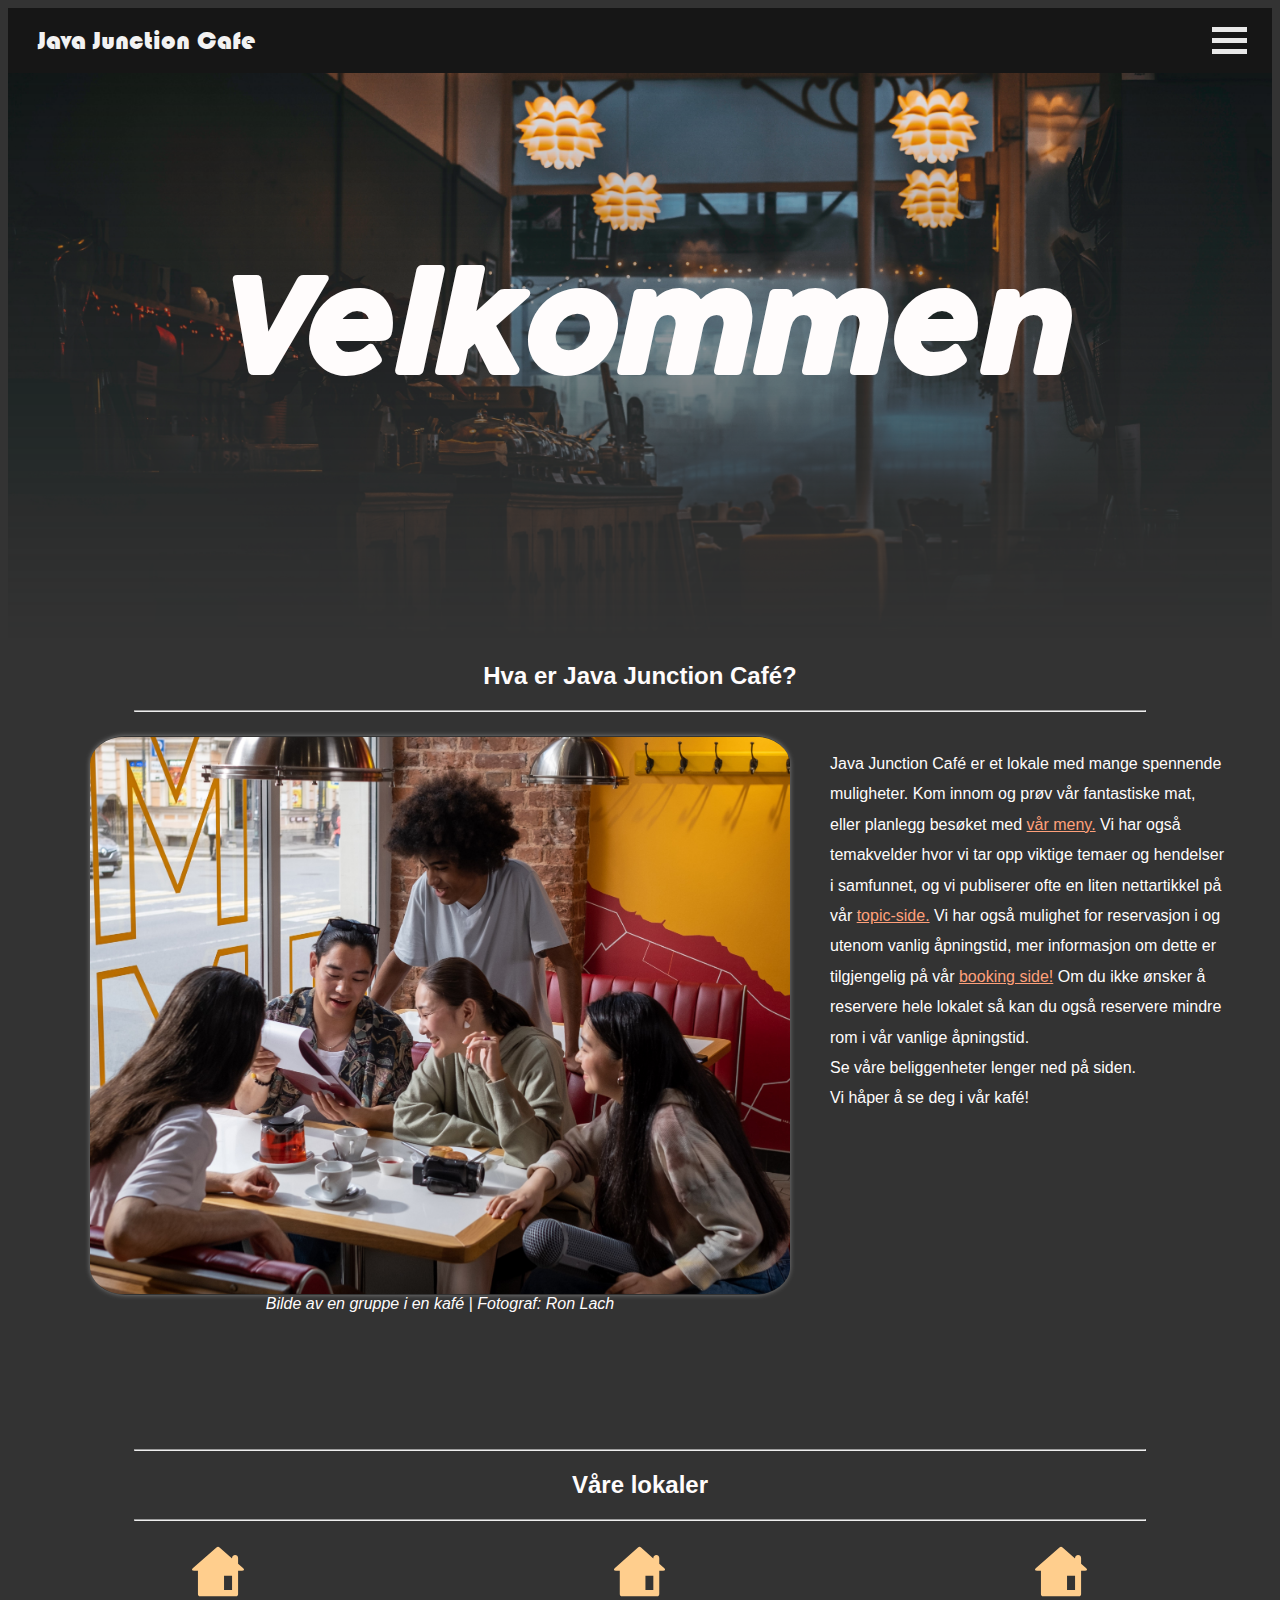
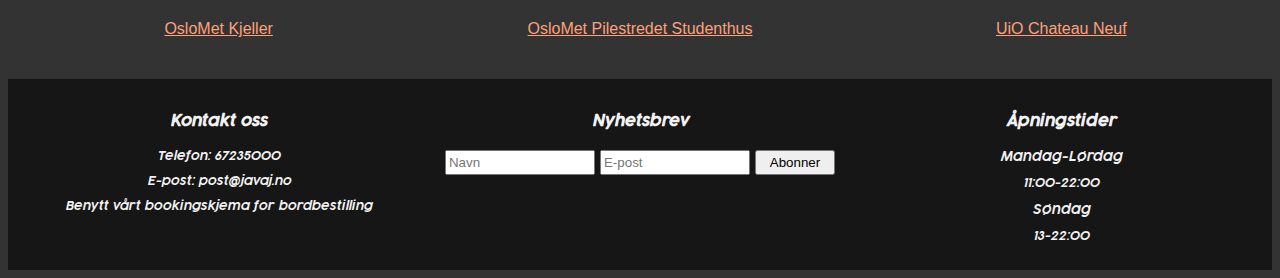
<file: index.html>
<!--
       Studentnummer
    S375161     Olivia
    S375138     Amanda
    S359200     Aisha
    S375115     Shang
-->
<!DOCTYPE html>
<title>Java Junction Cafe - Home</title>
<html>
    <head>
        <script src="functions.js"></script>
        <meta charset="UTF-8">
        <html lang="nb">
        <meta name="viewport" content="width=device-width, initial scale=1.0">
        <link rel="stylesheet" href="styles.css">
    </head>
    <body>
        <header>
            <div class="topnav">
                <a href="index.html">Java Junction Cafe</a>
                <a href="#main" class="contentskip">Hopp til innhold</a>
                
                <button type="button" class="burgermenu" onclick="openNav(this)" onfocus="openNav(this)" aria-label="navigasjonsmeny">
                    <div class="bar"></div>
                    <div class="bar"></div>
                    <div class="bar"></div>
                </button>

                <div id="mySidenav" class="sidenav">
                    <button type="button" class="closebtn" onclick="closeNav()">&times;</button>
                    <a href="index.html">Hjem</a>
                    <a href="booking.html">Book bord</a>
                    <a href="meny.html">Vår meny</a>
                    <a href="accessibility.html">Tilgjengelighet</a>
                    <a href="topical.html">Topic page</a>
                    <button type="button" class="hiddenbtn" onclick="closeNav()" onblur="closeNav()" aria-label="lukk navigasjonsmenyen"></button>
                </div>
            </div>
        </header>

        <main id="main">
            <div class="container">
                <!--Bildet er hentet fra : https://www.pexels.com/nb-no/bilde/koselig-virksomhet-interior-innendors-776538/-->
                <img class="main" src="img/pexels-Welcome.jpg" alt="Bilde av en tom kafe">
                <div class="centered"><h1>Velkommen</h1></div>
            </div>

            <div>
                <h2>Hva er Java Junction Café?</h2>
                <hr>
                
                <div class="content-container">
                    <div class="information-content">
                        <figure class="detaljer">
                            <!--Bildet er hentet fra : https://www.pexels.com/nb-no/bilde/samarbeid-sitte-kafe-te-9809824/-->
                            <img width="100%" height="100%" src="img/gruppebilde.jpg" alt="Bilde av en gruppe i en kafé">
                            <figcaption>Bilde av en gruppe i en kafé | Fotograf: Ron Lach</figcaption>
                        </figure>
                    </div>
                        
                    <div class="content-text-container">
                        <div class="information-content">
                            <p>
                                Java Junction Café er et lokale med mange spennende muligheter. 
                                Kom innom og prøv vår fantastiske mat, eller planlegg besøket med <a href="meny.html">vår meny.</a> 
                                Vi har også temakvelder hvor vi tar opp viktige temaer og hendelser i samfunnet, 
                                og vi publiserer ofte en liten nettartikkel på vår <a href="topical.html">topic-side.</a> 
                                Vi har også mulighet for reservasjon i og utenom vanlig åpningstid, 
                                mer informasjon om dette er tilgjengelig på vår <a href="booking.html">booking side!</a> 
                                Om du ikke ønsker å reservere hele lokalet så kan du også reservere mindre rom i vår vanlige åpningstid. 
                                <br>
                                Se våre beliggenheter lenger ned på siden.
                                <br>
                                Vi håper å se deg i vår kafé!
                            </p>
                        </div>
                    </div>
                </div>

                <div>
                    <hr>
                    <h2>Våre lokaler</h2>
                    <hr>
                    <div class="location-links">
                        <div class="col-1">
                            <a href="https://goo.gl/maps/7cau7P8cAjeMYVFaA" target="_blank"><img src="icons/house.svg" alt="hus ikon" width="15%"><p>OsloMet Kjeller</p></a>
                        </div>

                        <div class="col-2">
                            <a href="https://goo.gl/maps/DGA3i7vWUU99tULK6" target="_blank"><img src="icons/house.svg" alt="hus ikon" width="15%"><p>OsloMet Pilestredet Studenthus</p></a>
                        </div>

                        <div class="col-3">
                            <a href="https://goo.gl/maps/SZTLq4aAjs7nnS4CA" target="_blank"><img src="icons/house.svg" alt="hus ikon" width="15%"><p>UiO Chateau Neuf</p></a>
                        </div>
                    </div>
                </div>
                <hr class="hidden">
            </div>
        </main>
        
        <footer>
            <div class="footer">
                <div class="row-1">
                    <div class="col-1">
                        <a><h4>Kontakt oss</h4>
                            <p style="font-size:12px;">Telefon: 67235000</p>
                            <p style="font-size:12px;">E-post: post@javaj.no</p>
                            <p style="font-size:12px;">Benytt vårt bookingskjema for bordbestilling</p>
                        </a>
                    </div>

                    <div class="col-2">
                        <a><h4>Nyhetsbrev</h4>
                            <input type="text" id="navn" name="navn" placeholder="Navn" aria-label="Nyhetsbre navn input">
                            <input type="text" id="epost" name="epost" placeholder="E-post" aria-label="Nyhetsbre E-post input">
                            <input type="submit" id="abonner" value="Abonner">
                        </a>
                        
                    </div>
                    
                    <div class="col-3">
                        <a><h4>Åpningstider</h4>
                            <p style="font-size:13px;"> Mandag-Lørdag</p>
                            <p style="font-size:12px;">11:00-22:00</p>
                            <p style="font-size:13px;">Søndag</p>
                            <p style="font-size:12px;">13-22:00</p>
                        </a>
                    </div>
                </div>
            </div>
        </footer>
    </body>
</html>
</file>
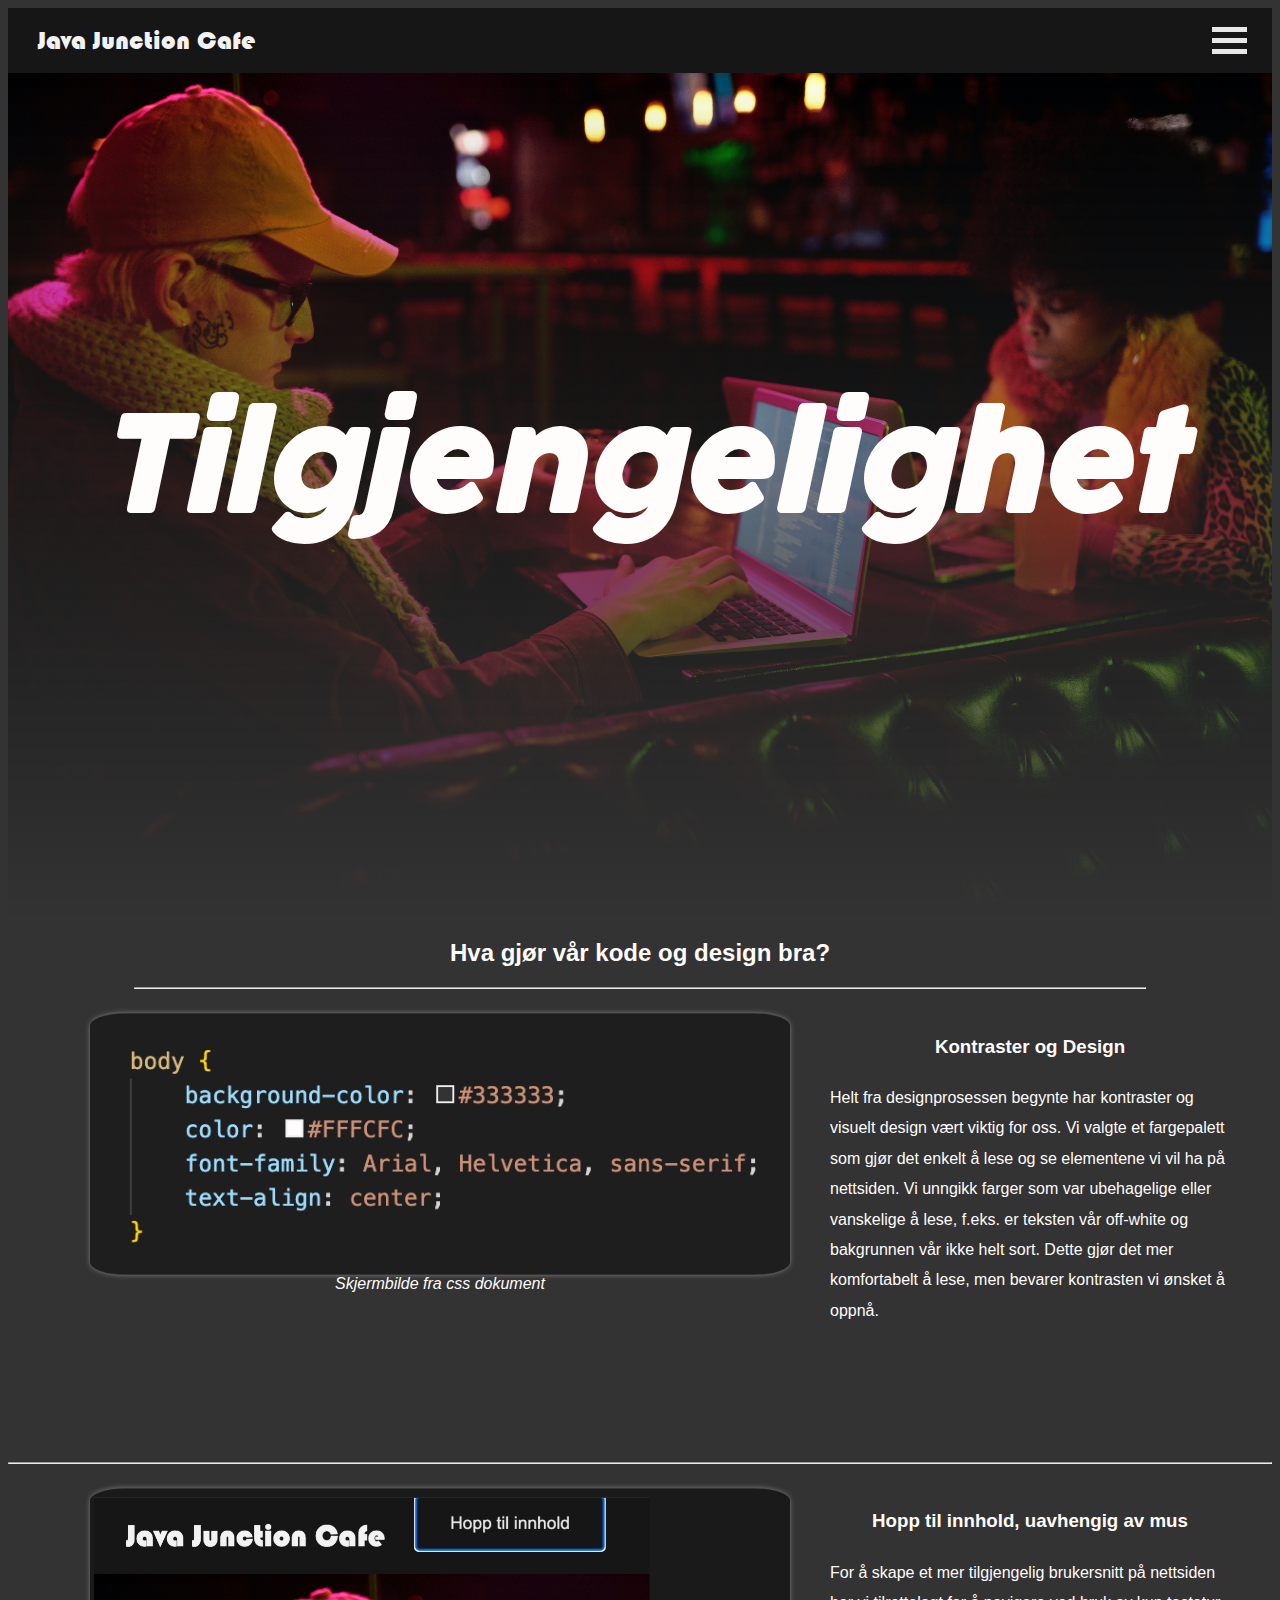
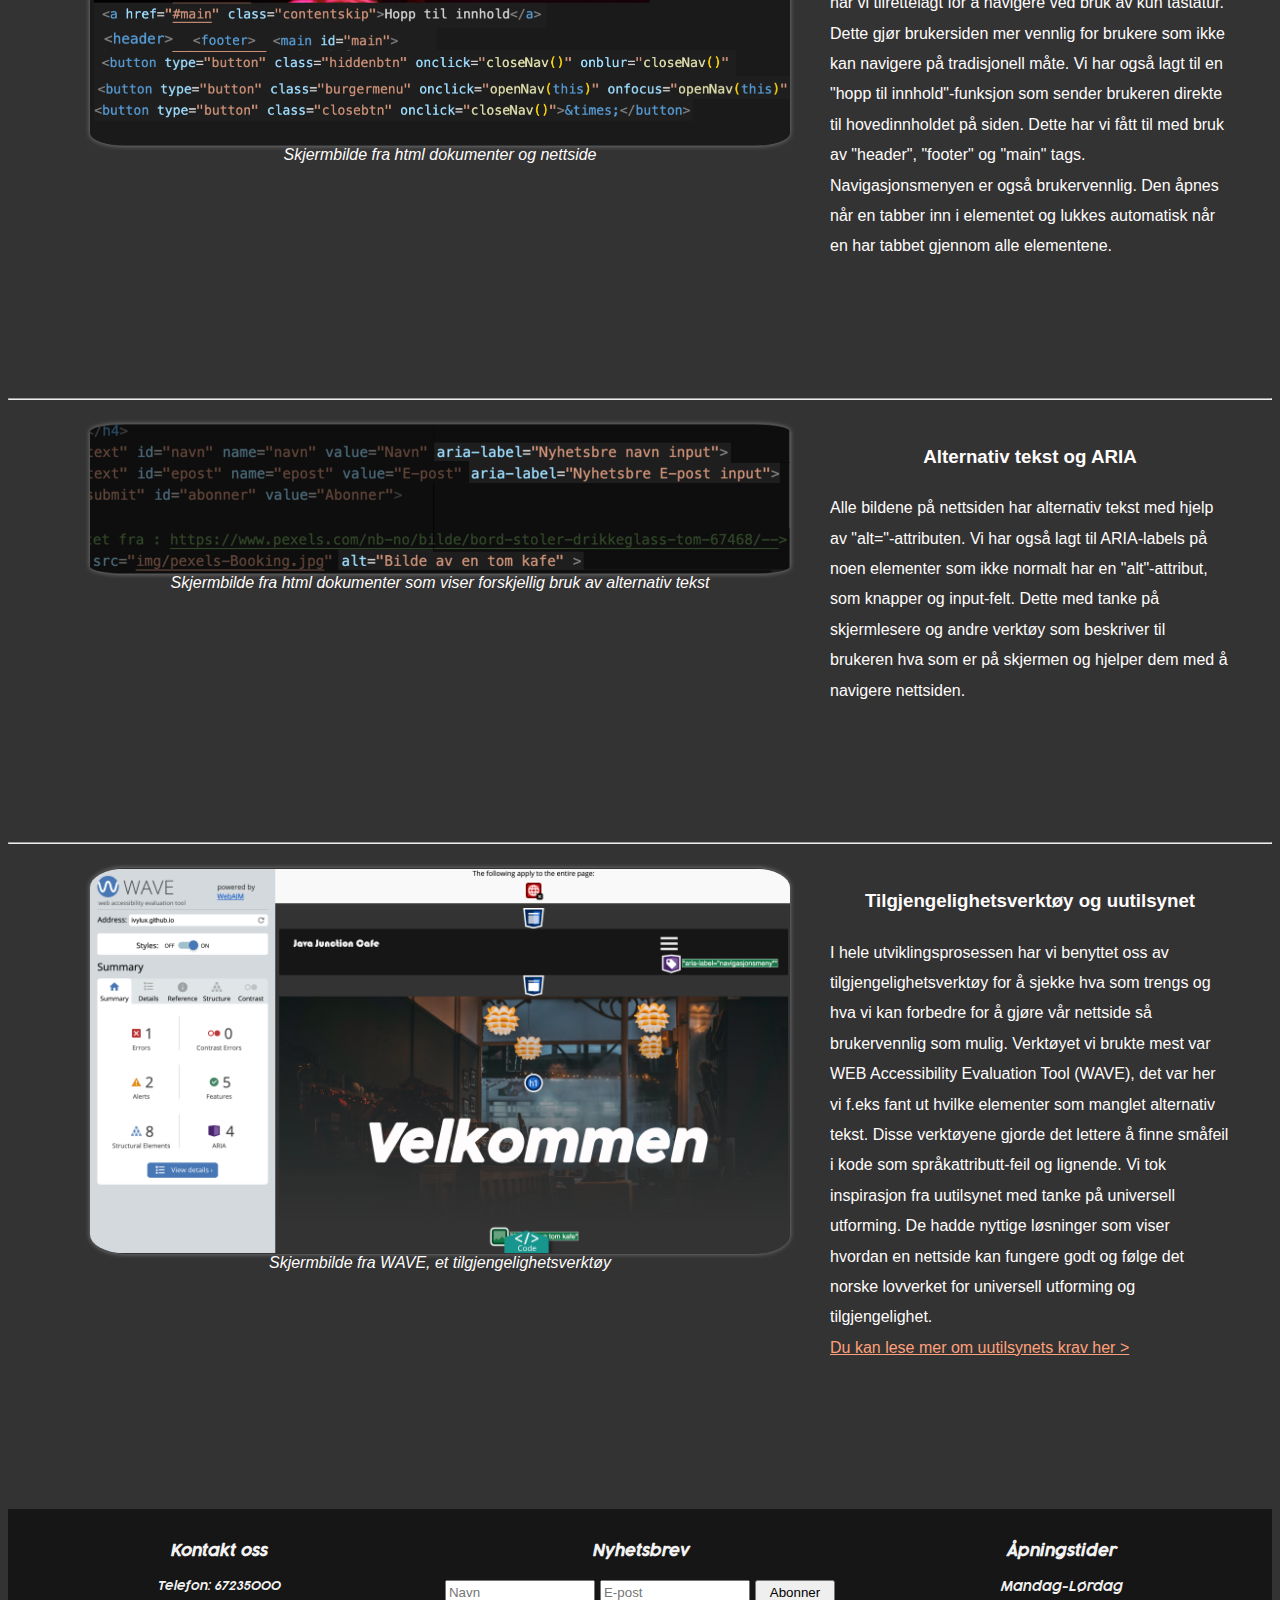
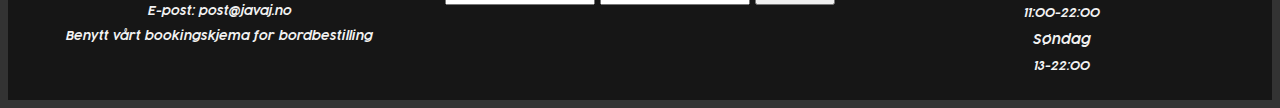
<file: accessibility.html>
<!DOCTYPE html>
<title>Java Junction Cafe - Tilgjengelighet</title>
<html>
    <head>
        <script src="functions.js"></script>
        <meta charset="UTF-8">
        <html lang="nb">
        <meta name="viewport" content="width=device-width, initial scale=1.0">
        <link rel="stylesheet" href="styles.css">
    </head>
    <body>
        <header>
            <div class="topnav">
                <a href="index.html">Java Junction Cafe</a>
                <a href="#main" class="contentskip">Hopp til innhold</a>
                
                <button type="button" class="burgermenu" onclick="openNav(this)" onfocus="openNav(this)" aria-label="navigasjonsmeny">
                    <div class="bar"></div>
                    <div class="bar"></div>
                    <div class="bar"></div>
                </button>

                <div id="mySidenav" class="sidenav">
                    <button type="button" class="closebtn" onclick="closeNav()">&times;</button>
                    <a href="index.html">Hjem</a>
                    <a href="booking.html">Book bord</a>
                    <a href="meny.html">Vår meny</a>
                    <a href="accessibility.html">Tilgjengelighet</a>
                    <a href="topical.html">Topic page</a>
                    <button type="button" class="hiddenbtn" onclick="closeNav()" onblur="closeNav()" aria-label="lukk navigasjonsmenyen"></button>
                </div>
            </div>
        </header>

        <main id="main">
            <div class="container">
                <!--Bildet er hentet fra : https://www.pexels.com/nb-no/bilde/pub-hacker-koding-programmering-4385543/-->
                <img class="main" src="img/pexels-Accessibility.jpg" alt="Bilde av en person som koder">
                <div class="centered"><h1>Tilgjengelighet</h1></div>
            </div>    

            <div>
                <h2>Hva gjør vår kode og design bra?</h2>
                <hr>
                <div class="content-container">
                    <div class="information-content">
                        <figure class="detaljer">
                            <img width="100%" height="100%" src="img/kontrast-eksempel.png" alt="eksempelbilde som viser hvordan vi kodet kontraster">
                            <figcaption>Skjermbilde fra css dokument</figcaption>
                        </figure>
                    </div>
                        
                    <div class="content-text-container">
                        <div class="information-content">
                            <h3>Kontraster og Design</h3>
                            <p>
                                Helt fra designprosessen begynte har kontraster og visuelt design vært viktig for oss. 
                                Vi valgte et fargepalett som gjør det enkelt å lese og se elementene vi vil ha på nettsiden. 
                                Vi unngikk farger som var ubehagelige eller vanskelige å lese, f.eks. er teksten vår off-white 
                                og bakgrunnen vår ikke helt sort. Dette gjør det mer komfortabelt å lese, 
                                men bevarer kontrasten vi ønsket å oppnå.
                            </p>
                        </div>
                    </div>
                </div>  
                
                <hr class="long">

                <div class="content-container">
                    <div class="information-content">
                        <figure class="detaljer">
                            <img width="100%" height="100%" src="img/tastatur-vennlig.png" alt="eksempelbilde som viser hvordan vi kodet kontraster">
                            <figcaption>Skjermbilde fra html dokumenter og nettside</figcaption>
                        </figure>
                    </div>
                        
                    <div class="content-text-container">
                        <div class="information-content">
                            <h3>Hopp til innhold, uavhengig av mus</h3>
                            <p>
                                For å skape et mer tilgjengelig brukersnitt på nettsiden har vi tilrettelagt for å navigere 
                                ved bruk av kun tastatur. Dette gjør brukersiden mer vennlig for brukere som ikke kan navigere 
                                på tradisjonell måte. Vi har også lagt til en "hopp til innhold"-funksjon som sender brukeren 
                                direkte til hovedinnholdet på siden. Dette har vi fått til med bruk av "header", "footer" og "main" tags. 
                                Navigasjonsmenyen er også brukervennlig. 
                                Den åpnes når en tabber inn i elementet og lukkes automatisk når en har tabbet gjennom alle elementene.
                            </p>
                        </div>
                    </div>
                </div> 

                <hr class="long">

                <div class="content-container">
                    <div class="information-content">
                        <figure class="detaljer">
                            <img width="100%" height="100%" src="img/lables.png" alt="eksempelbilde som viser hvordan vi kodet alternativ tekst">
                            <figcaption>Skjermbilde fra html dokumenter som viser forskjellig bruk av alternativ tekst</figcaption>
                        </figure>
                    </div>
                        
                    <div class="content-text-container">
                        <div class="information-content">
                            <h3>Alternativ tekst og ARIA</h3>
                            <p>
                                Alle bildene på nettsiden har alternativ tekst med hjelp av "alt="-attributen. 
                                Vi har også lagt til ARIA-labels på noen elementer som ikke normalt har en "alt"-attribut, 
                                som knapper og input-felt. Dette med tanke på skjermlesere og andre verktøy som beskriver 
                                til brukeren hva som er på skjermen og hjelper dem med å navigere nettsiden.
                            </p>
                        </div>
                    </div>
                </div>

                <hr class="long">

                <div class="content-container">
                    <div class="information-content">
                        <figure class="detaljer">
                            <img width="100%" height="100%" src="img/wave.png" alt="skjermbilde fra WAVE, et tilgjengelighetsverktøy">
                            <figcaption>Skjermbilde fra WAVE, et tilgjengelighetsverktøy</figcaption>
                        </figure>
                    </div>
                        
                    <div class="content-text-container">
                        <div class="information-content">
                            <h3>Tilgjengelighetsverktøy og uutilsynet</h3>
                            <p>
                                I hele utviklingsprosessen har vi benyttet oss av tilgjengelighetsverktøy for å sjekke hva som trengs
                                og hva vi kan forbedre for å gjøre vår nettside så brukervennlig som mulig. 
                                Verktøyet vi brukte mest var WEB Accessibility Evaluation Tool (WAVE), 
                                det var her vi f.eks fant ut hvilke elementer som manglet alternativ tekst. 
                                Disse verktøyene gjorde det lettere å finne småfeil i kode som språkattributt-feil og lignende. 
                                Vi tok inspirasjon fra uutilsynet med tanke på universell utforming. 
                                De hadde nyttige løsninger som viser hvordan en nettside kan fungere godt og
                                følge det norske lovverket for universell utforming og tilgjengelighet. 
                                <br> 
                                <a href="https://www.uutilsynet.no/english/checking-your-own-website/916" target="_blank">
                                    Du kan lese mer om uutilsynets krav her >
                                </a>
                            </p>
                        </div>
                    </div>
                </div> 
            </div>
        </main>

        <hr class="hidden">    
        
        <footer>
            <div class="footer">
                <div class="row-1">
                    <div class="col-1">
                        <a><h4>Kontakt oss</h4>
                            <p style="font-size:12px;">Telefon: 67235000</p>
                            <p style="font-size:12px;">E-post: post@javaj.no</p>
                            <p style="font-size:12px;">Benytt vårt bookingskjema for bordbestilling</p>
                        </a>
                    </div>

                    <div class="col-2">
                        <a><h4>Nyhetsbrev</h4>
                            <input type="text" id="navn" name="navn" placeholder="Navn" aria-label="Nyhetsbre navn input">
                            <input type="text" id="epost" name="epost" placeholder="E-post" aria-label="Nyhetsbre E-post input">
                            <input type="submit" id="abonner" value="Abonner">
                        </a>
                    </div>
                    
                    <div class="col-3">
                        <a><h4>Åpningstider</h4>
                            <p style="font-size:13px;"> Mandag-Lørdag</p>
                            <p style="font-size:12px;">11:00-22:00</p>
                            <p style="font-size:13px;">Søndag</p>
                            <p style="font-size:12px;">13-22:00</p>
                        </a>
                    </div>
                </div>
            </div>
        </footer>
    </body>
</html>
</file>
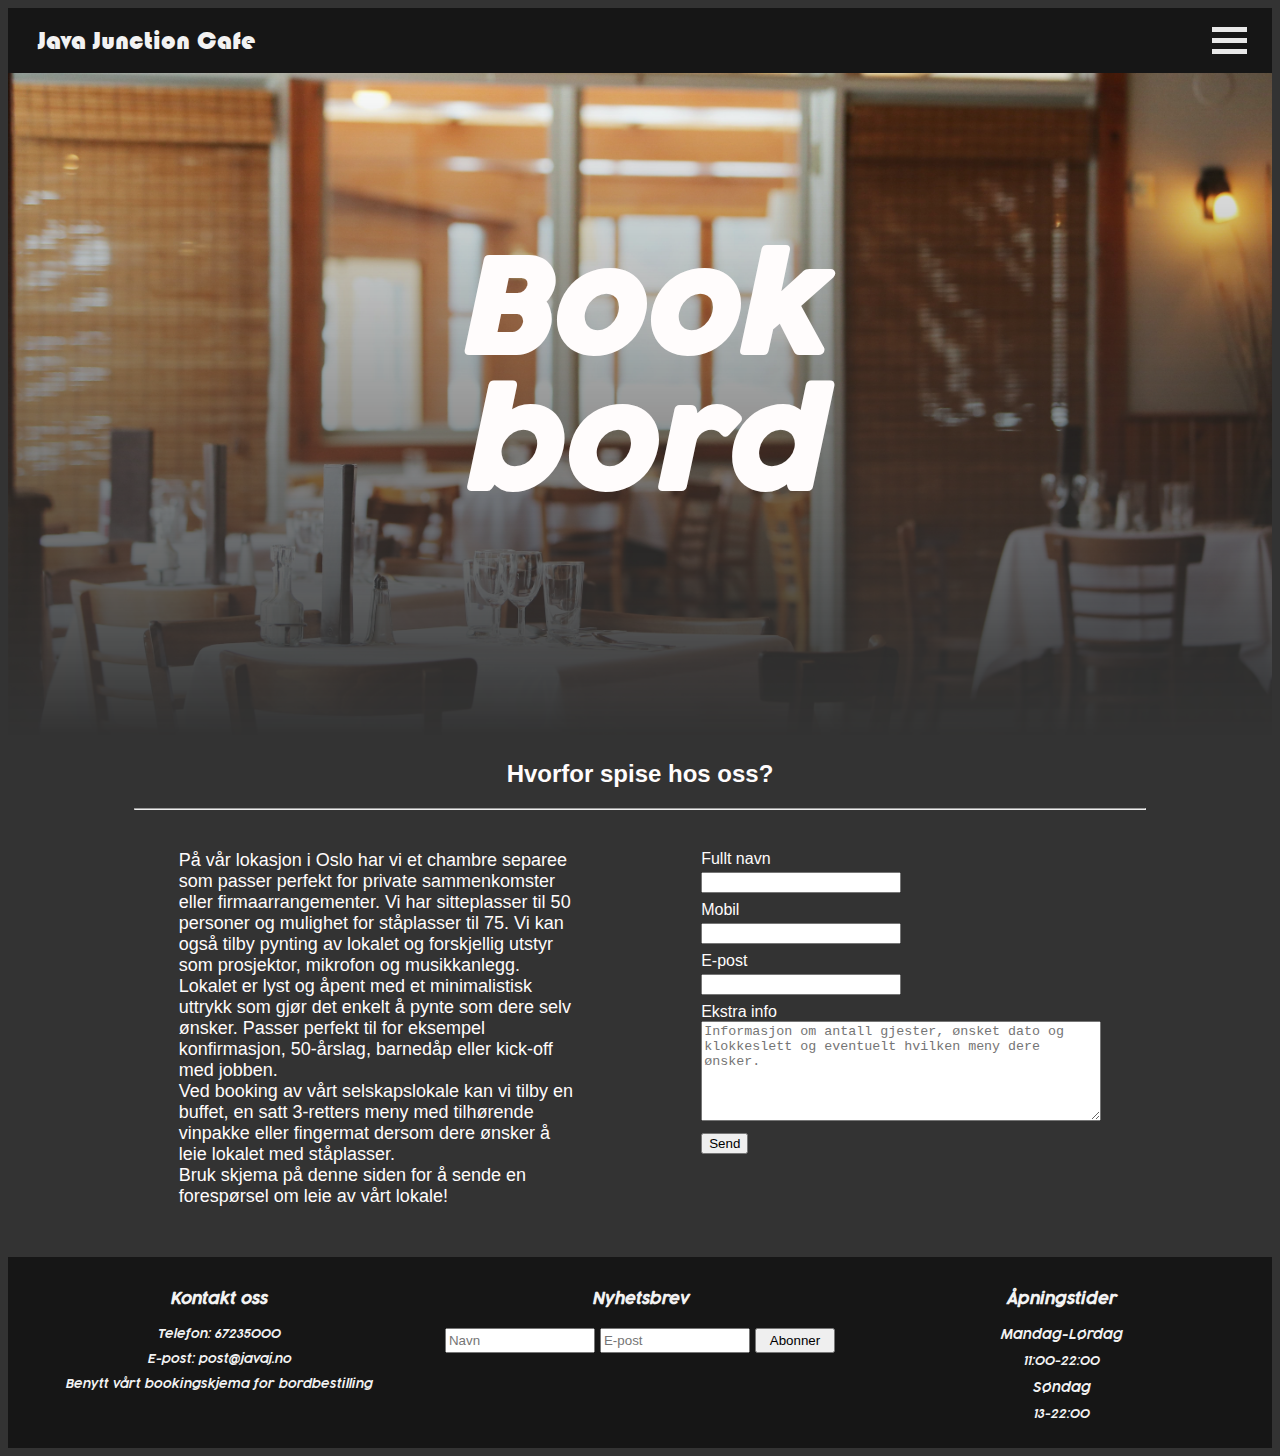
<file: booking.html>
<!DOCTYPE html>
<title>Java Junction Cafe - Booking</title>
<html>
    <head>
        <script src="functions.js"></script>
        <meta charset="UTF-8">
        <html lang="nb">
        <meta name="viewport" content="width=device-width, initial scale=1.0">
        <link rel="stylesheet" href="styles.css">
    </head>
    <body>
        <header>
            <div class="topnav">
                <a href="index.html">Java Junction Cafe</a>
                <a href="#main" class="contentskip">Hopp til innhold</a>
                
                <button type="button" class="burgermenu" onclick="openNav(this)" onfocus="openNav(this)" aria-label="navigasjonsmeny">
                    <div class="bar"></div>
                    <div class="bar"></div>
                    <div class="bar"></div>
                </button>

                <div id="mySidenav" class="sidenav">
                    <button type="button" class="closebtn" onclick="closeNav()">&times;</button>
                    <a href="index.html">Hjem</a>
                    <a href="booking.html">Book bord</a>
                    <a href="meny.html">Vår meny</a>
                    <a href="accessibility.html">Tilgjengelighet</a>
                    <a href="topical.html">Topic page</a>
                    <button type="button" class="hiddenbtn" onclick="closeNav()" onblur="closeNav()" aria-label="lukk navigasjonsmenyen"></button>
                </div>
            </div>
        </header>

        <main id="main">
            <div class="container">
                <!--Bildet er hentet fra : https://www.pexels.com/nb-no/bilde/bord-stoler-drikkeglass-tom-67468/-->
                <img class="main" src="img/pexels-Booking.jpg" alt="Bilde av en tom kafe" >
                <div class="centered"><h1>Book bord</h1></div>
            </div>

            <div>
                <h2>Hvorfor spise hos oss?</h2>
                <hr>
                <div class="container_booking">
                        <div class="informasjon">
                            <p class="infotekst" style="font-size:18px;">På vår lokasjon i Oslo har vi et chambre separee som passer perfekt for private sammenkomster eller firmaarrangementer. Vi har sitteplasser til 50 personer og mulighet for ståplasser til 75. Vi kan også tilby pynting av lokalet og forskjellig utstyr som prosjektor, mikrofon og musikkanlegg. Lokalet er lyst og åpent med et minimalistisk uttrykk som gjør det enkelt å pynte som dere selv ønsker. Passer perfekt til for eksempel konfirmasjon, 50-årslag, barnedåp eller kick-off med jobben. 
                            <br>Ved booking av vårt selskapslokale kan vi tilby en buffet, en satt 3-retters meny med tilhørende vinpakke eller fingermat dersom dere ønsker å leie lokalet med ståplasser. 
                            <br>Bruk skjema på denne siden for å sende en forespørsel om leie av vårt lokale!</p>
                        </div>
                    
        
                    <div class="skjema">
                        <div class="form" id="form" type="form">
                            <form action="submission.html" method="POST">
                                <section class="navn-form">
                                    <label for="navn-form">Fullt navn</label>
                                    <input type="text" name="navn" id="navn-form">
                                </section>
                                <section class="mobil-form">
                                    <label for="mobil-form">Mobil</label>
                                    <input type="text" name="mobil" id="mobil-form">
                                </section>
                                <section class="E-post-form">
                                    <label for="E-post-form">E-post</label>
                                    <input type="text" name="E-post" id="E-post-form">
                                </section>
                                <section class="info-form">
                                    <label for="info-form">Ekstra info</label>
                                    <textarea id="info-form" name="info" rows="8" cols="15" placeholder="Informasjon om antall gjester, ønsket dato og klokkeslett og eventuelt hvilken meny dere ønsker."></textarea>
                                </section>
                                <section class="send">
                                    <input type="submit" value="Send">
                                </section>                   
                            </form>
                        </div>
                    </div>
                </div>
            </div>
        </main>

        <hr class="hidden">

        <footer>
            <div class="footer">
                <div class="row-1">
                    <div class="col-1">
                        <a><h4>Kontakt oss</h4>
                            <p style="font-size:12px;">Telefon: 67235000</p>
                            <p style="font-size:12px;">E-post: post@javaj.no</p>
                            <p style="font-size:12px;">Benytt vårt bookingskjema for bordbestilling</p>
                        </a>
                    </div>

                    <div class="col-2">
                        <a><h4>Nyhetsbrev</h4>
                            <input type="text" id="navn" name="navn" placeholder="Navn" aria-label="Nyhetsbre navn input">
                            <input type="text" id="epost" name="epost" placeholder="E-post" aria-label="Nyhetsbre E-post input">
                            <input type="submit" id="abonner" value="Abonner">
                        </a>
                    </div>
                    
                    <div class="col-3">
                        <a><h4>Åpningstider</h4>
                            <p style="font-size:13px;"> Mandag-Lørdag</p>
                            <p style="font-size:12px;">11:00-22:00</p>
                            <p style="font-size:13px;">Søndag</p>
                            <p style="font-size:12px;">13-22:00</p>
                        </a>
                    </div>
                </div>
            </div>
        </footer>
    </body>
</html>
</file>
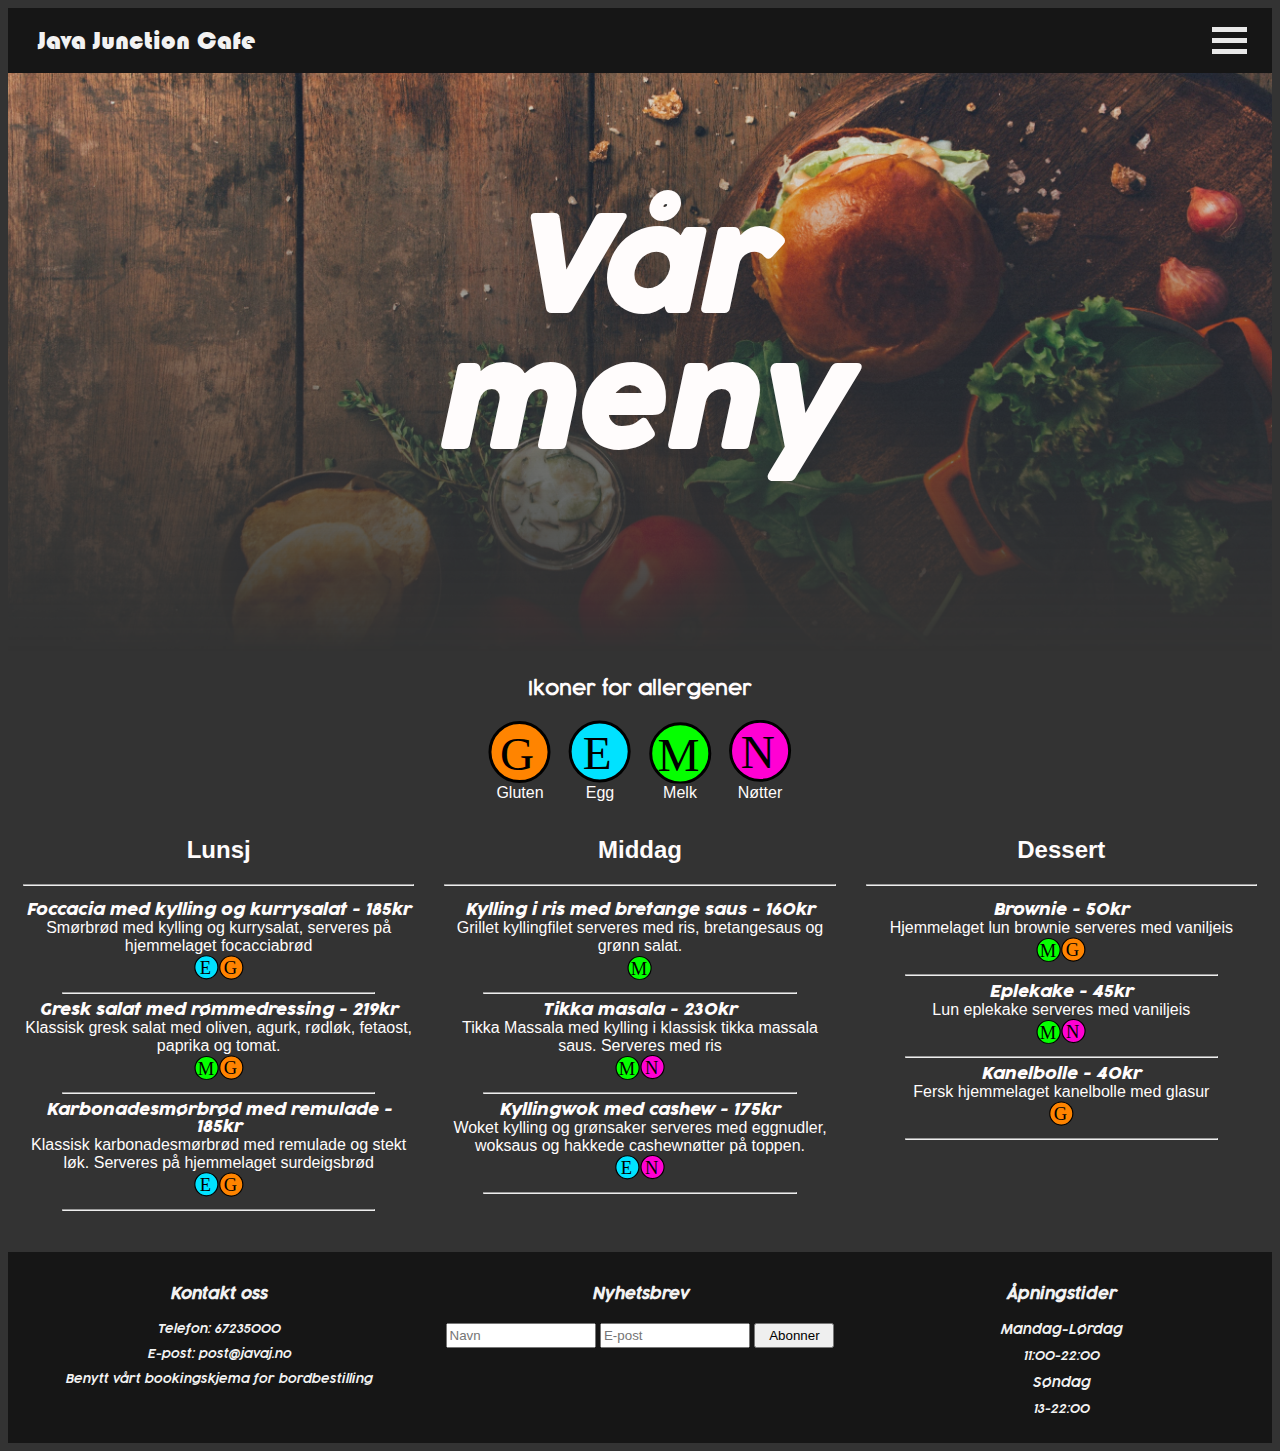
<file: meny.html>
<!DOCTYPE html>
<title>Java Junction Cafe - Vår meny</title>
<html>
    <head>
        <script src="functions.js"></script>
        <meta charset="UTF-8">
        <html lang="nb">
        <meta name="viewport" content="width=device-width, initial scale=1.0">
        <link rel="stylesheet" href="styles.css">
    </head>
    <body>
        <header>
            <div class="topnav">
                <a href="index.html">Java Junction Cafe</a>
                <a href="#main" class="contentskip">Hopp til innhold</a>
                
                <button type="button" class="burgermenu" onclick="openNav(this)" onfocus="openNav(this)" aria-label="navigasjonsmeny">
                    <div class="bar"></div>
                    <div class="bar"></div>
                    <div class="bar"></div>
                </button>

                <div id="mySidenav" class="sidenav">
                    <button type="button" class="closebtn" onclick="closeNav()">&times;</button>
                    <a href="index.html">Hjem</a>
                    <a href="booking.html">Book bord</a>
                    <a href="meny.html">Vår meny</a>
                    <a href="accessibility.html">Tilgjengelighet</a>
                    <a href="topical.html">Topic page</a>
                    <button type="button" class="hiddenbtn" onclick="closeNav()" onblur="closeNav()" aria-label="lukk navigasjonsmenyen"></button>
                </div>
            </div>
        </header>

        <main id="main">
            <div class="container">
                <!--Bildet er hentet fra : https://www.pexels.com/nb-no/bilde/vintage-retro-bord-rustikk-1565982/-->
                <img class="main" src="img/pexels-Menu.jpg" alt="Bilde av mat på et bord" >
                <div class="centered"><h1>Vår meny</h1></div>
            </div>

            <div class="row-1">
                <h3>Ikoner for allergener</h3>
                <div class="allergenes-grid">
                    <img src="icons/Gluten.svg" alt="Ikon for gluten">
                    <img src="icons/Egg.svg" alt="Ikon for egg">
                    <img src="icons/Melk.svg" alt="Ikon for melk">
                    <img src="icons/Nøtter.svg" alt="Ikon for nøtter">

                    <div>Gluten</div>
                    <div>Egg</div>
                    <div>Melk</div>
                    <div>Nøtter</div>
                </div>
            </div>

            <div class="row-2">
                <div class="col-1">
                    <h2>Lunsj</h2>
                    <hr class="long">
                    <ul>
                        <li>Foccacia med kylling og kurrysalat - 185kr</li>
                        <dt>Smørbrød med kylling og kurrysalat, serveres på hjemmelaget focacciabrød</dt>
                        <dt><img src="icons/Egg.svg" width="25" alt="Allergen egg"><img src="icons/Gluten.svg" width="25" alt="Allergen gluten"></dt>
                        
                        <hr>

                        <li>Gresk salat med rømmedressing - 219kr</li>
                        <dt>Klassisk gresk salat med oliven, agurk, rødløk, fetaost, paprika og tomat. </dt>
                        <dt><img src="icons/Melk.svg" width="25" alt="Allergen melk"><img src="icons/Gluten.svg" width="25" alt="Allergen gluten"></dt>
                        
                        <hr>

                        <li>Karbonadesmørbrød med remulade - 185kr</li>
                        <dt>Klassisk karbonadesmørbrød med remulade og stekt løk. Serveres på hjemmelaget surdeigsbrød</dt>
                        <dt><img src="icons/Egg.svg" width="25" alt="Allergen egg"><img src="icons/Gluten.svg" width="25" alt="Allergen gluten"></dt>

                        <hr>
                    </ul>
                </div>

                <div class="col-2">
                    <h2>Middag</h2>
                    <hr class="long">
                    <ul>
                        <li>Kylling i ris med bretange saus - 160kr</li>
                        <dt>Grillet kyllingfilet serveres med ris, bretangesaus og grønn salat.</dt>
                        <dt><img src="icons/Melk.svg" width="25" alt="Allergen melk"></dt>
        
                        <hr>

                        <li>Tikka masala - 230kr</li>
                        <dt>Tikka Massala med kylling i klassisk tikka massala saus. Serveres med ris </dt>
                        <dt><img src="icons/Melk.svg" width="25" alt="Allergen melk"><img src="icons/Nøtter.svg" width="25" alt="Allergen nøtter"></dt>
                        
                        <hr>

                        <li>Kyllingwok med cashew - 175kr</li>
                        <dt>Woket kylling og grønsaker serveres med eggnudler, woksaus og hakkede cashewnøtter på toppen.</dt>
                        <dt><img src="icons/Egg.svg" width="25" alt="Allergen egg"><img src="icons/Nøtter.svg" width="25" alt="Allergen nøtter"></dt>

                        <hr>
                    </ul>
                </div>

                <div class="col-3">
                    <h2>Dessert</h2>
                    <hr class="long">
                    <ul>
                        <li>Brownie - 50kr</li>
                        <dt>Hjemmelaget lun brownie serveres med vaniljeis</dt>
                        <dt><img src="icons/Melk.svg" width="25" alt="Allergen melk"><img src="icons/Gluten.svg" width="25" alt="Allergen gluten"></dt>
        
                        <hr>

                        <li>Eplekake - 45kr</li>
                        <dt>Lun eplekake serveres med vaniljeis</dt>
                        <dt><img src="icons/Melk.svg" width="25" alt="Allergen melk"><img src="icons/Nøtter.svg" width="25" alt="Allergen nøtter"></dt>
                        
                        <hr>

                        <li>Kanelbolle - 40kr</li>
                        <dt>Fersk hjemmelaget kanelbolle med glasur</dt>
                        <dt><img src="icons/Gluten.svg" width="25" alt="Allergen gluten"></dt>

                        <hr>
                </div>
            </div>
        </main>
        
        <hr class="hidden">

        <footer>
            <div class="footer">
                <div class="row-1">
                    <div class="col-1">
                        <a><h4>Kontakt oss</h4>
                            <p style="font-size:12px;">Telefon: 67235000</p>
                            <p style="font-size:12px;">E-post: post@javaj.no</p>
                            <p style="font-size:12px;">Benytt vårt bookingskjema for bordbestilling</p>
                        </a>
                    </div>

                    <div class="col-2">
                        <a><h4>Nyhetsbrev</h4></a>
                            <input type="text" id="navn" name="navn" placeholder="Navn" aria-label="Nyhetsbre navn input">
                            <input type="text" id="epost" name="epost" placeholder="E-post" aria-label="Nyhetsbre E-post input">
                            <input type="submit" id="abonner" value="Abonner">
                        </a>
                    </div>

                    <div class="col-3">
                        <a><h4>Åpningstider</h4>
                            <p style="font-size:13px;"> Mandag-Lørdag</p>
                            <p style="font-size:12px;">11:00-22:00</p>
                            <p style="font-size:13px;">Søndag</p>
                            <p style="font-size:12px;">13-22:00</p>
                        </a>
                    </div>
                </div>
            </div>
        </footer>
    </body>
</html>
</file>
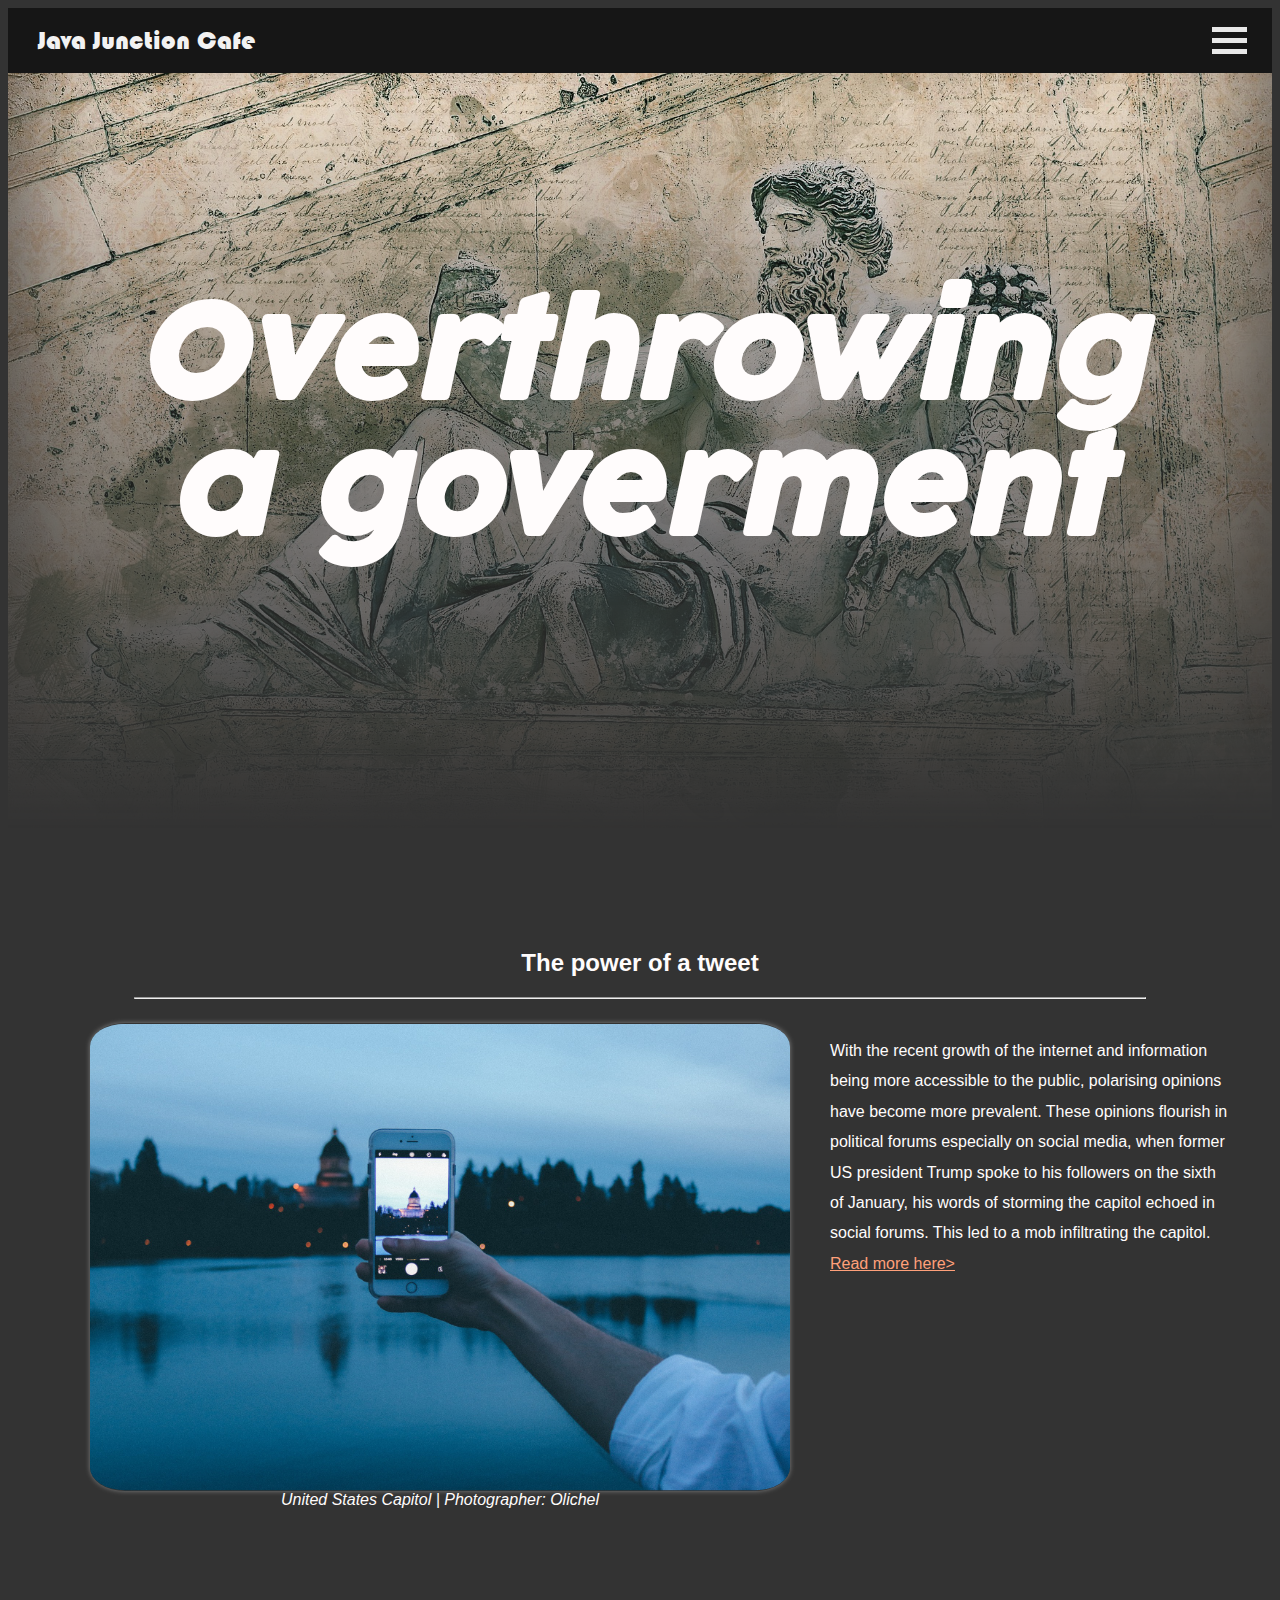
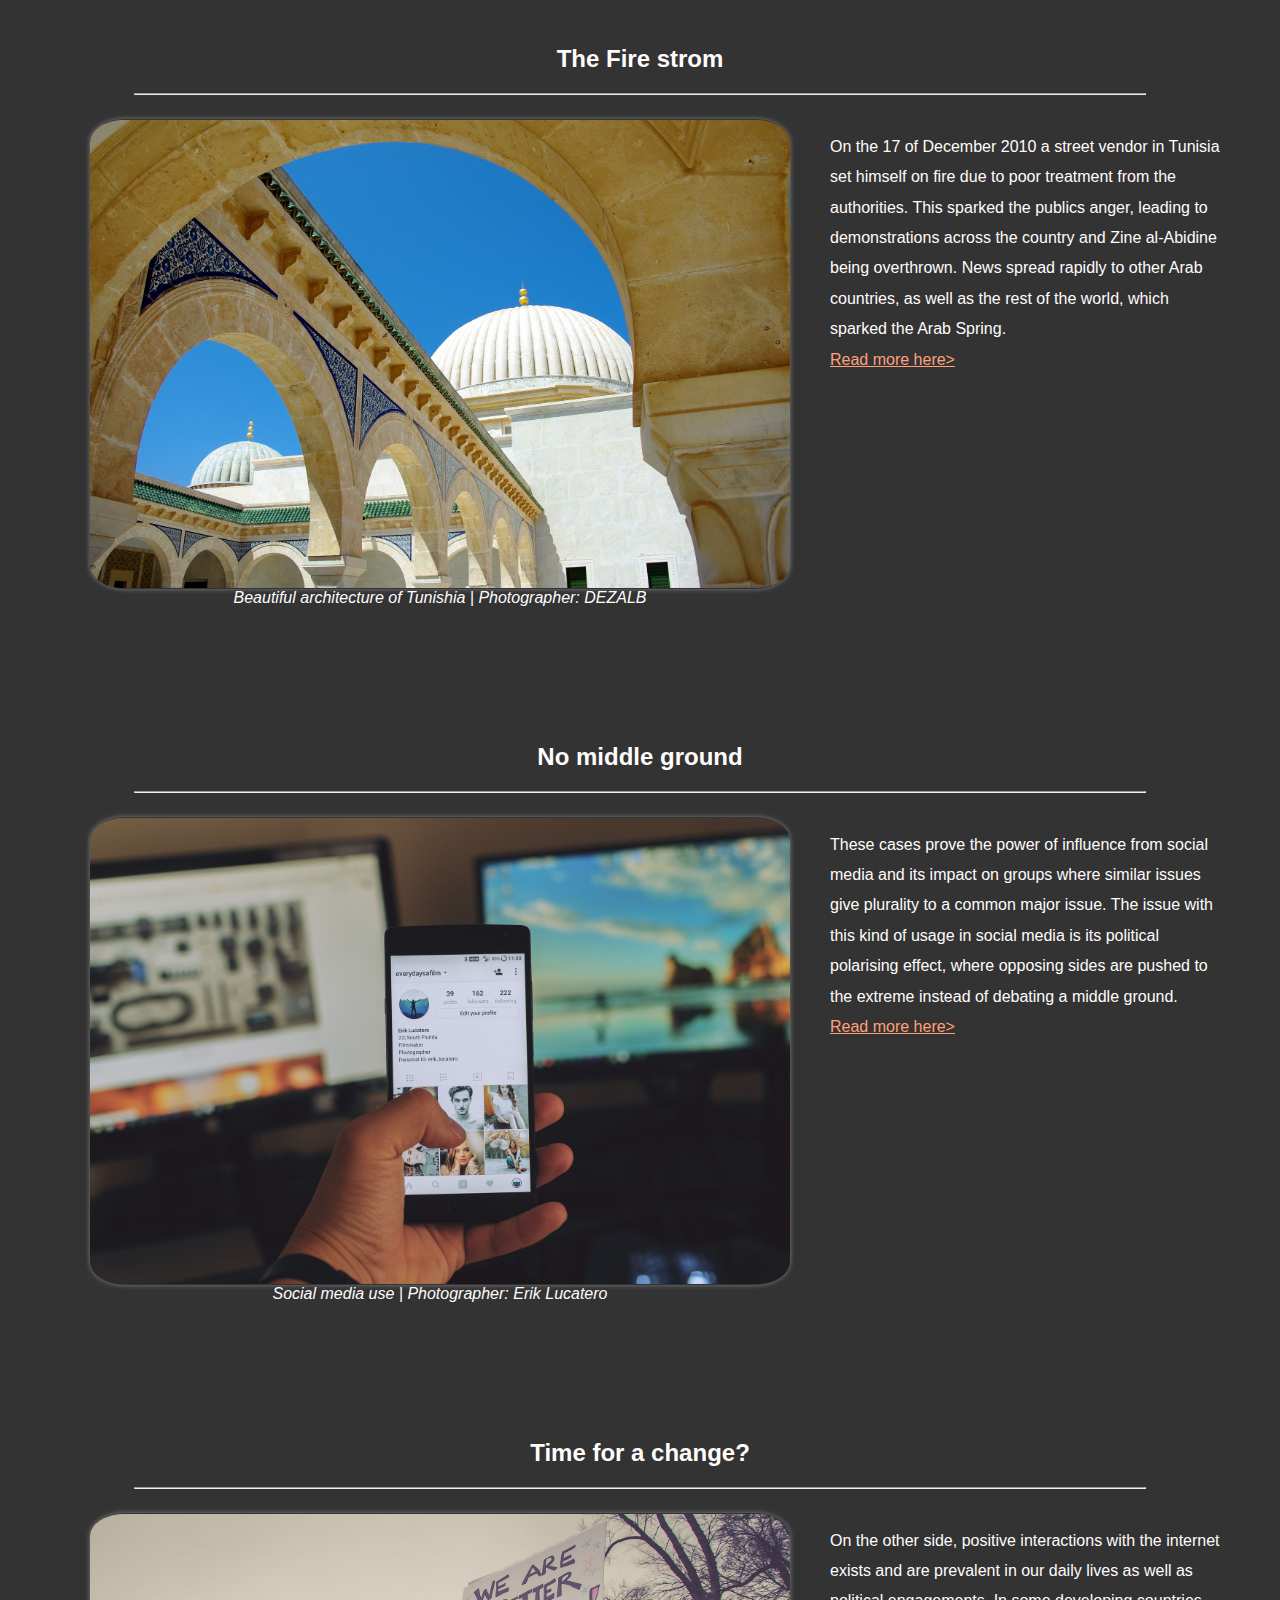
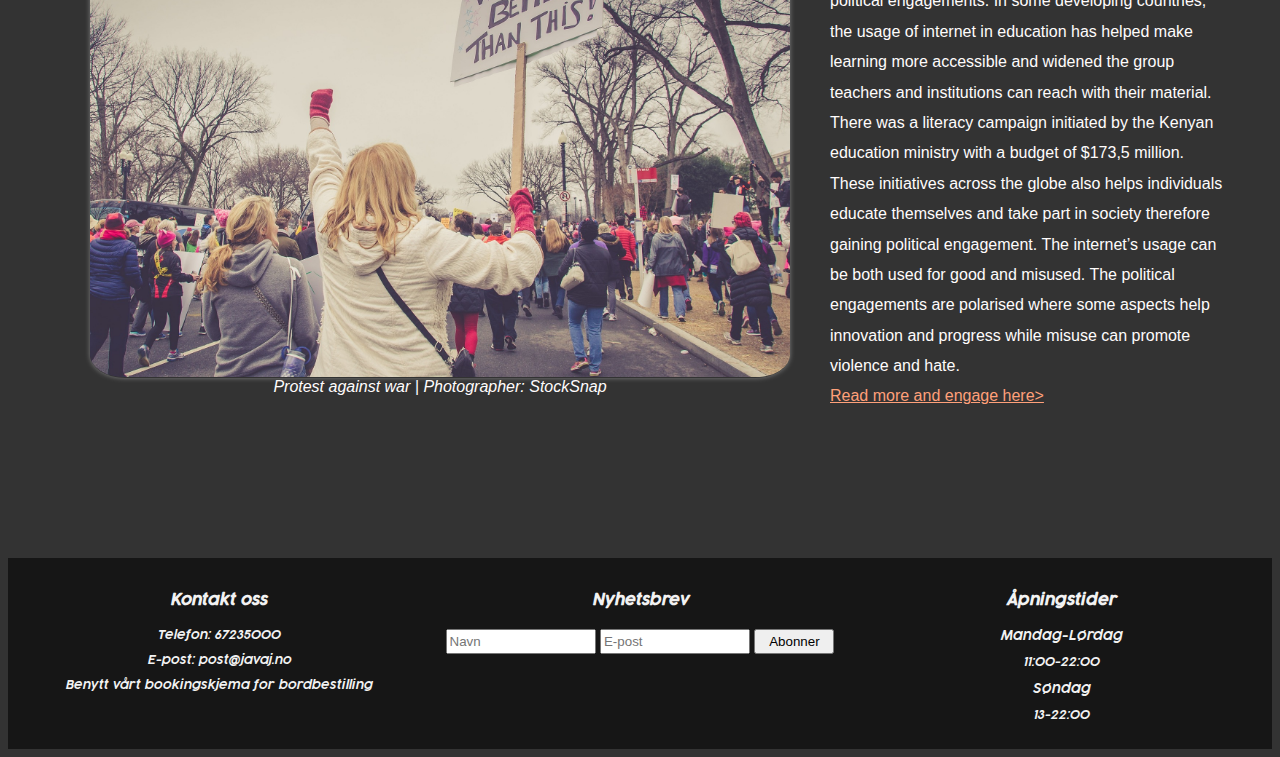
<file: topical.html>
<!DOCTYPE html>
<title>Java Junction Cafe - Topic page</title>
<html>
    <head>
        <script src="functions.js"></script>
        <meta charset="UTF-8">
        <html lang="en">
        <meta name="viewport" content="width=device-width, initial scale=1.0">
        <link rel="stylesheet" href="styles.css">
    </head>
    <body>
        <header>
            <div class="topnav">
                <a href="index.html">Java Junction Cafe</a>
                <a href="#main" class="contentskip">Hopp til innhold</a>
                
                <button type="button" class="burgermenu" onclick="openNav(this)" onfocus="openNav(this)" aria-label="navigasjonsmeny">
                    <div class="bar"></div>
                    <div class="bar"></div>
                    <div class="bar"></div>
                </button>

                <div id="mySidenav" class="sidenav">
                    <button type="button" class="closebtn" onclick="closeNav()">&times;</button>
                    <a href="index.html">Hjem</a>
                    <a href="booking.html">Book bord</a>
                    <a href="meny.html">Vår meny</a>
                    <a href="accessibility.html">Tilgjengelighet</a>
                    <a href="topical.html">Topic page</a>
                    <button type="button" class="hiddenbtn" onclick="closeNav()" onblur="closeNav()" aria-label="lukk navigasjonsmenyen"></button>
                </div>
            </div>
        </header>

        <main id="main">
            <div class="content-container">
                <!--Bildet er hentet fra : https://pixabay.com/photos/rome-statue-capitol-square-1815443/-->
                <img class="main"  src="img/filosofi.jpg" alt="gresk filosofi">
                <div class="centered"><h1>Overthrowing a goverment</h1></div>
            </div>
            
            <div>
                <h2>The power of a tweet</h2>
                <hr>
                <div class="content-container">
                    <div class="information-content">
                        <figure class="detaljer">
                            <!--Bildet er hentet fra : https://pixabay.com/photos/capitol-building-washington-state-2212135/-->
                            <img width="100%" height="100%" src="img/backgroun.jpg" alt="bilde av capitol">
                            <figcaption>United States Capitol | Photographer: Olichel</figcaption>
                        </figure>
                    </div>
                        
                    <div class="content-text-container">
                        <div class="information-content">
                            <p>
                                With the recent growth of the internet and information being more accessible to 
                                the public, polarising opinions have become more prevalent. These opinions flourish 
                                in political forums especially on social media, when former US president Trump 
                                spoke to his followers on the sixth of January, his words of storming the capitol echoed in 
                                social forums. This led to a mob infiltrating the capitol. 
                                <br>
                                <a href="https://www.nytimes.com/2021/01/06/us/politics/protesters-storm-capitol-hill-building.html" target="_blank">
                                Read more here></a>
                            </p>
                        </div>
                    </div>
                </div>   
            </div>  

            <div>
                <h2>The Fire strom</h2>
                <hr>
                <div class="content-container">
                    <div class="information-content">
                        <figure class="detaljer">
                            <!--Bildet er hentet fra : https://pixabay.com/photos/tunisia-monastir-arcades-dome-1545829/-->
                            <img width="100%" height="100%" object-fit:cover; src="img/tunisia.jpg" object-fit:cover; alt="Tunishian architecture">
                            <figcaption>Beautiful architecture of Tunishia | Photographer: DEZALB</figcaption>
                        </figure>
                    </div>
                            
                    <div class="content-text-container">
                        <div class="information-content">
                            <p>
                                On the 17 of December 2010 a street vendor in Tunisia set himself on fire due 
                                to poor treatment from the authorities. This sparked the publics anger, 
                                leading to demonstrations across the country and Zine al-Abidine being overthrown. 
                                News spread rapidly to other Arab countries, as well as the rest of the world, which 
                                sparked the Arab Spring.  
                                <br>
                                <a href="https://www.businessinsider.com/social-media-activism-facebook-twitter-youtube-power-2019-12" target="_blank">
                                Read more here></a>
                            </p>
                        </div>
                    </div>
                </div>
            </div>

            <div>
                <h2>No middle ground</h2>
                <hr>
                <div class="content-container">
                    <div class="information-content">
                        <figure class="detaljer">
                        <!--Bildet er hentet fra : https://pixabay.com/photos/mobile-phone-social-media-media-2563782/-->
                        <img width="100%" height="100%" object-fit:cover; src="img/social-media.jpg" object-fit:cover; alt="bilde av en telefon på sosiale medier">
                        <figcaption>Social media use | Photographer: Erik Lucatero</figcaption>
                        </figure>
                    </div>
                                
                    <div class="content-text-container">
                        <div class="information-content">
                            <p>
                                These cases prove the power of influence from social media and its impact on groups where 
                                similar issues give plurality to a common major issue. The issue with this kind of usage in 
                                social media is its political polarising effect, where opposing sides are pushed to the 
                                extreme instead of debating a middle ground. 
                                <br>
                                <a href="https://doi.org/10.1146/annurev-economics-081919-050239" target="_blank">
                                Read more here></a> 
                            </p>
                        </div>
                    </div>
                </div>
            </div>

            <div>
                <h2>Time for a change?</h2>
                <hr>
                <div class="content-container">
                    <div class="information-content">
                        <figure class="detaljer">
                        <!--Bildet er hentet fra : https://pixabay.com/photos/people-woman-rally-protest-unite-2575608/-->
                        <img width="100%" height="100%" object-fit:cover; src="img/protest.jpg" object-fit:cover; alt="bilde av protest">
                        <figcaption>Protest against war | Photographer: StockSnap</figcaption>
                        </figure>
                    </div>
                                
                    <div class="content-text-container">
                        <div class="information-content">
                            <p>
                                On the other side, positive interactions with the internet exists and are prevalent in our 
                                daily lives as well as political engagements. In some developing countries, the usage of 
                                internet in education has helped make learning more accessible and widened the group teachers 
                                and institutions can reach with their material. There was a literacy campaign initiated by the 
                                Kenyan education ministry with a budget of $173,5 million. These initiatives 
                                across the globe also helps individuals educate themselves and take part in society therefore 
                                gaining political engagement. The internet’s usage can be both used for good and misused. The 
                                political engagements are polarised where some aspects help innovation and progress while misuse 
                                can promote violence and hate.
                                <br>
                                <a href="https://sproutsocial.com/insights/social-media-for-political-campaigns/" target="_blank">
                                Read more and engage here></a> 
                            </p>
                        </div>
                    </div>
                </div>
            </div>
        </main>      
          
        <hr class="hidden">

        <footer>
            <div class="footer">
                <div class="row-1">
                    <div class="col-1">
                        <a><h4>Kontakt oss</h4>
                            <p style="font-size:12px;">Telefon: 67235000</p>
                            <p style="font-size:12px;">E-post: post@javaj.no</p>
                            <p style="font-size:12px;">Benytt vårt bookingskjema for bordbestilling</p>
                        </a>
                    </div>

                    <div class="col-2">
                        <a><h4>Nyhetsbrev</h4></a>
                            <input type="text" id="navn" name="navn" placeholder="Navn" aria-label="Nyhetsbre navn input">
                            <input type="text" id="epost" name="epost" placeholder="E-post" aria-label="Nyhetsbre E-post input">
                            <input type="submit" id="abonner" value="Abonner">
                        </a>
                    </div>

                    <div class="col-3">
                        <a><h4>Åpningstider</h4>
                            <p style="font-size:13px;"> Mandag-Lørdag</p>
                            <p style="font-size:12px;">11:00-22:00</p>
                            <p style="font-size:13px;">Søndag</p>
                            <p style="font-size:12px;">13-22:00</p>
                        </a>
                    </div>
                </div>
            </div>
        </footer>
    </body>
</html>
</file>
<file: styles.css>
* {
    box-sizing: border-box;
}

@font-face {
    font-family: Bauhaus93;
    src: url(fonts/BAUHS93.TTF);
}

@font-face {
    font-family: Cocogoose-title;
    src: url(fonts/Cocogoose/Cocogoose\ Pro\ Italic-trial.ttf);
    
}

@font-face {
    font-family: Cocogoose-body;
    src: url(fonts/Cocogoose/Cocogoose\ Pro\ Light-trial.ttf);
}

@font-face {
    font-family: Cocogoose-numbers;
    src: url(fonts/Cocogoose/Cocogoose\ Pro\ Semilight\ Italic-trial.ttf);
}

@font-face {
    font-family: Coolvetica;
    src: url(fonts/coolvetica/coolvetica\ rg.otf);
}

/*We wanted a common theme for the entire website and decided to designate h1, h2 and body as seen below to keep our theme*/
h1 {
    font-family: Cocogoose-title;
    font-style: italic;
    font-size: 10vw;
}

h3 {
    text-align: center;
    font-family: Cocogoose-body
}

body {
    background-color: #333333;
    color: #FFFCFC;
    font-family: Arial, Helvetica, sans-serif;
    text-align: center;
}

/*The booking and form elements as well as .send, .infotekst and .informasjon make up our form in the booking.html file*/
.container_booking {
    display: flex;
    justify-content: center;
    gap: 10%;
    margin: 40px 20px;
    flex-wrap: wrap;
}
.skjema {
    display: flex;
    justify-content: right;
    text-align: left;
}
#navn-form {
    display: block;
    margin-top: 1%;
    margin-bottom: 2%;
    width: 200px;
}
#mobil-form {
    display: block;
    margin-top: 1%;
    margin-bottom: 2%;
    width: 200px;
}
#E-post-form {
    display: block;
    margin-top: 1%;
    margin-bottom: 2%;
    width: 200px;
}
#info-form {
    display: block;
    height: 100px;
    width: 400px;
}
.send {
    margin-top: 3%;
}
.infotekst {
    margin: 0px;
}
.informasjon {
    display: flex;
    flex-wrap: wrap;
    text-align: left;
    width: 400px;
}

/*ul, li and allergenes-grid are used to make up our food menu page many.html*/
ul {
    list-style-type: none;
    padding-inline-start:0;
}
li {
    font-family: cocogoose-title;
}
.allergenes-grid {
    display: grid;
    grid-template-columns: auto auto auto auto;
    justify-content: center;
    column-gap: 1rem;
}
.allergenes-grid img {
    width: 10vw;
    margin: auto;
}

/*Most <hr> tags will be 80%, but for special cases there is a hidden and long class*/
hr {
    width: 80%;
}
hr.hidden {
    clear: both;
    visibility: hidden;
}
hr.long{
    width: auto;
}

/*container and centered is mostly used to make our text on the first photos on every page. Their functionality is related to img.main*/
.container {
    position: relative;
    text-align: center;
    color: #FFFCFC;
}
.centered {
    position: absolute;
    top: 50%;
    left: 50%;
    transform: translate(-50%, -50%);
    padding-bottom: 50px;
}
img.main {
    max-width: 100%;
    height: auto;
    -webkit-mask-image: linear-gradient(black, transparent);
    mask-image: linear-gradient(black, transparent);
}

/*topnav, burgermenu, bar and sidenav, make up the navigation menu and header*/
.topnav {
    overflow: hidden;
    background-color: #161616;
}
.topnav a {
    float: left;
    display: block;
    color: #f2f2f2;
    text-align: left;
    padding: 14px 30px;
    text-decoration: none;
    font-family: Bauhaus93;
    font-size: 2vw;
}
.topnav .contentskip {
    font-family: Arial, Helvetica, sans-serif;
    font-size: 1rem;
    color: transparent;
}
.topnav .contentskip:focus{
    color: #e8e8e8;
}
.topnav button {
    background-color: transparent;
    border: none;
}
.burgermenu {
    float: right;
    cursor: pointer;
    padding-top: 1%;
    padding-right: 2%;
}
.bar{
    width: 35px;
    height: 5px;
    background-color: #e8e8e8;
    margin: 6px 0;
    transition: 0.4s;
}
.sidenav {
    display: flex;
    flex-direction: column;
    height: 100%;
    width: 0;
    position: fixed;
    z-index: 1;
    top: 0;
    right: 0;
    background-color: #111;
    overflow-x: hidden;
    padding-top: 60px;
    transition: 0.5s;
}
.sidenav a {
    padding: 8px 8px 8px 32px;
    text-decoration: none;
    font-family: Cocogoose-body;
    font-size: 25px;
    color: #818181;
    display: block;
    transition: 0.3s;
    white-space: nowrap;
}
.sidenav a:hover {
    color: #f1f1f1;
}
.sidenav .closebtn {
    position: absolute;
    color: #e8e8e8;
    cursor: pointer;
    top: 1.75%;
    right: 16%;
    font-size: 48px;
    margin-left: 50px;
}
.sidenav .hiddenbtn:focus {
    visibility: hidden;
}

/*Footer, input, navn and epost make up the footer and newsletter subscription sections*/
.footer {
    overflow: hidden;
    background-color: #161616;

}
.footer a {
    text-align: center;
    font-family: Cocogoose-numbers;
    color: #f2f2f2;
    font-size: 15px;
}
input#abonner { 
    height:25px; 
    width:80px;
}
#abonner:hover{
    background-color:#fbd19d;
    border:1px solid #f2f2f2;
    transition: 0.6s;
}
#navn{
    height:25px; 
    width:150px;
}
#epost{
    height:25px; 
    width:150px;
}

/*Location links are the hyperlinks to gogle maps in index.html*/
.location-links a:link {
    color: lightsalmon;
}
.location-links a:visited {
    color: lightsalmon;
}

/*"col" and "row" elements make up our solution to responsive web design*/
[class*="col-"] {
    width: 100%;
    float: left;
    padding: 15px;
    text-align: center;
}
.row::after {
    content: "";
    clear: both;
    display: table;
}

/*The @media elements is the main responsive design choice where it choses visual elements based on screen size*/
@media only screen and (min-width: 1200px) {
    /*For desktop view*/
    .col-1{width: 33.333%;}
    .col-2{width: 33.333%;}
    .col-3{width: 33.333%;}

    .allergenes-grid img{width: 5vw;}
  }

@media only screen and (max-width: 945px) {
    .informasjon{margin-bottom: 5%;}
}

@media screen and (max-height: 450px) {
    .sidenav {padding-top: 15px;}
    .sidenav a {font-size: 18px;}
}

@media screen and (max-width: 450px) {
    #info-form {width: 200px;}
    .container_booking {justify-content: left;}
}

/*These content classes are used to structure photos and text next to one another on a page*/
.content-container {
    display: flex;
    justify-content: center;
    flex-wrap: wrap;
    margin-bottom: 120px;
    position: relative;
    text-align: center;
    color: #FFFCFC;
}
.information-content p {
    font-size: 16px;
}
.information-content h3 {
    font-family: Arial, Helvetica, sans-serif;
    font-style: bold;
}
.information-content a:link {
    color: lightsalmon;
}
.information-content a:visited {
    color: lightsalmon;
}
.information-content figure img{
    justify-content: left;
    border: 2px;
    border-radius: 5%;
    box-shadow: gray 0px 0px 5px;
}
.content-text-container{
    display: flex;
    flex-wrap: wrap;
    text-align: left;
    width: 400px;
    line-height: 1.9;
    padding-top: 1%;
}
/*This is a general class for figure elements. It's used to make articles and the like*/
figure.detaljer img{
    max-width: 700px;
    height: auto;
    padding-top: 0.1%;
    padding-bottom: 0.1%;
    float: left;
}
figure.detaljer figcaption{
    font-style: italic;
}
</file>
